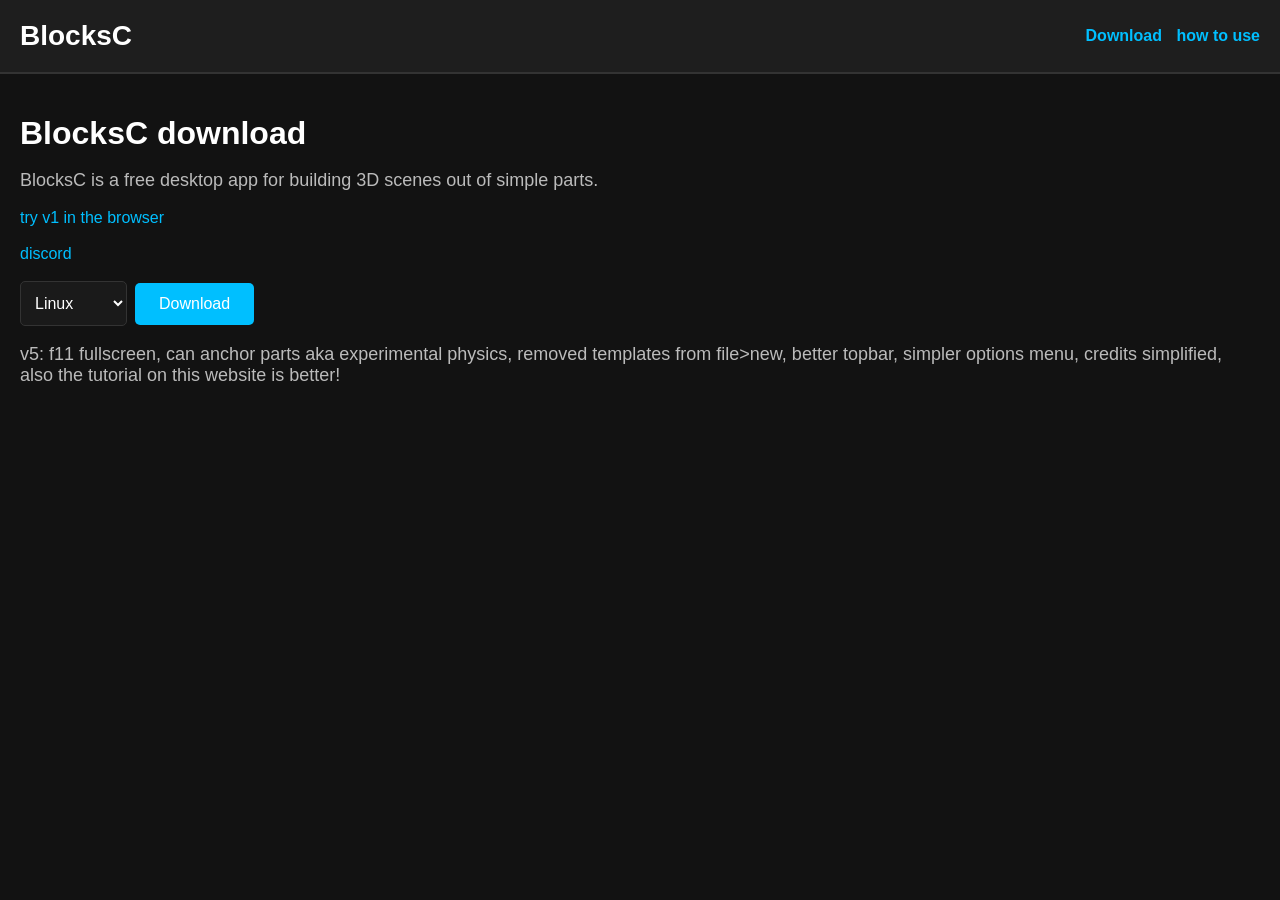
<file: index.html>
<!DOCTYPE html>
<html lang="en">
<head>
    <meta charset="UTF-8">
    <meta name="viewport" content="width=device-width, initial-scale=1.0">
    <title>BlocksC Download</title>
    <meta property="og:title" content="BlocksC">
      <meta property="og:description" content="Download blocksC and make things!">
      <meta property="og:type" content="website">
    <link rel="stylesheet" href="/resources/style.css">
</head>
<body>
    <div id="header-placeholder"></div>
    <div class="container">
    <h1>BlocksC download</h1>
    <p>BlocksC is a free desktop app for building 3D scenes out of simple parts.</p>
    <a href="/webv">try v1 in the browser</a>
    <p></p>
    <a href="https://jimhasaburger.com/discord">discord</a>
    <p></p>
    <div class="download-area">
    <select id="os-select" class="os-select">
        <option value="windows">Windows</option>
        <option value="linux">Linux</option>
    </select>

    <a id="download-btn" href="versions/windows.zip" class="download-btn" download>
        Download
    </a>
</div>
    <p>v5: f11 fullscreen, can anchor parts aka experimental physics, removed templates from file>new, better topbar, simpler options menu, credits simplified, also the tutorial on this website is better!</p>
    </div>
    <script>
        fetch('resources/header.html')
        .then(response => response.text())
        .then(data => {
            document.getElementById('header-placeholder').innerHTML = data;
        });

        const osSelect = document.getElementById("os-select");
        const downloadBtn = document.getElementById("download-btn");

        function updateDownload() {
            const os = osSelect.value;
            downloadBtn.href = `versions/${os}.zip`;
        }

        // Automatically select the user's OS
        const platform = navigator.platform.toLowerCase();

        if (platform.includes("win")) {
            osSelect.value = "windows";
        } else if (platform.includes("linux")) {
            osSelect.value = "linux";
        }

        updateDownload();

        // Change download when the dropdown changes
        osSelect.addEventListener("change", updateDownload);
    </script>
</body>
</html>
</file>
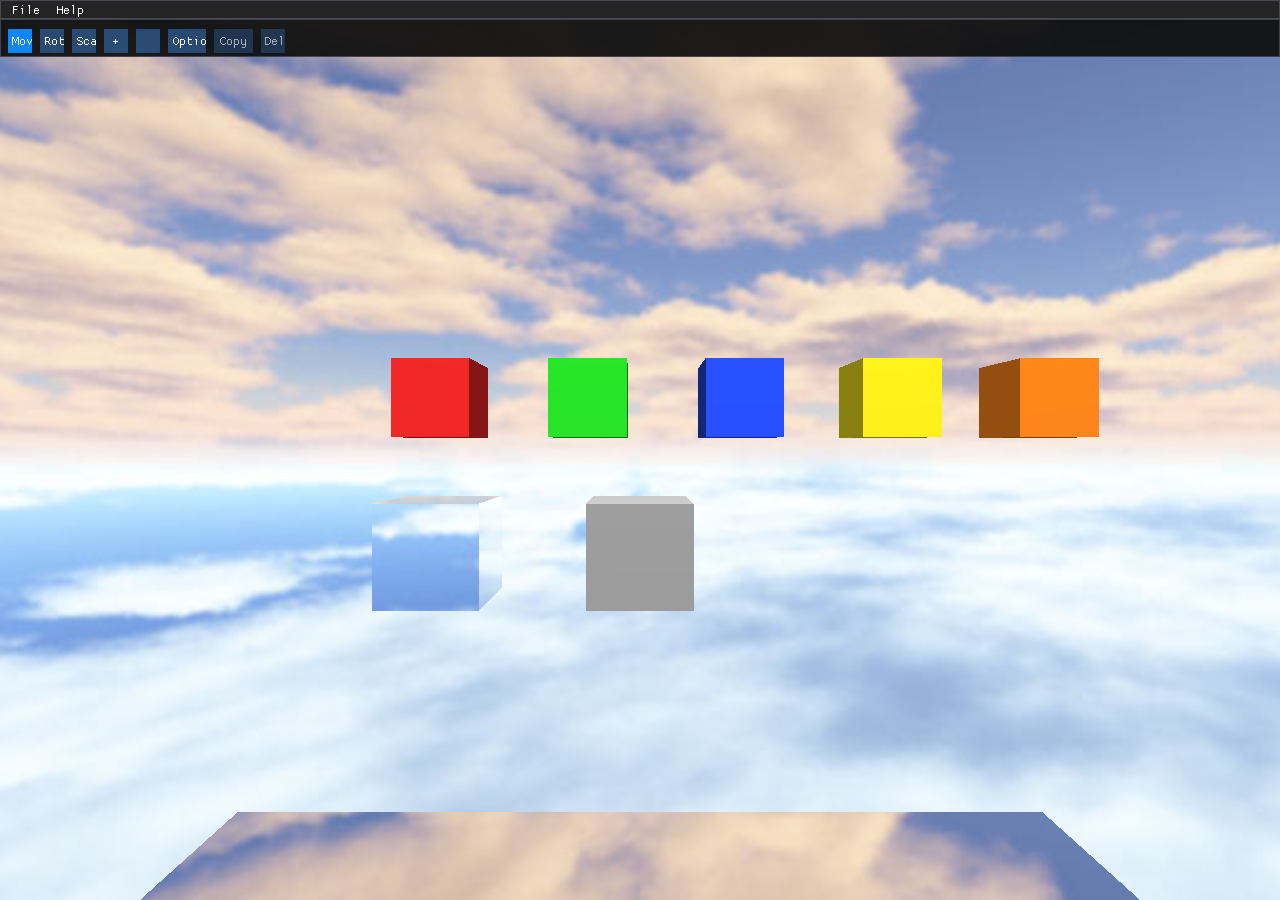
<file: webv/index.html>
<!doctypehtml><html lang=en><head><meta charset=utf-8><meta content="width=device-width,initial-scale=1,maximum-scale=1,user-scalable=no"name=viewport><title>blocksC</title><style>*{margin:0;padding:0;box-sizing:border-box}body,html{width:100%;height:100%;overflow:hidden;background:#000}canvas{display:block;width:100vw;height:100vh;touch-action:none}#loading{position:absolute;top:50%;left:50%;transform:translate(-50%,-50%);color:#fff;font-family:monospace;font-size:18px;text-align:center}#loading .spinner{border:3px solid #333;border-top:3px solid #fff;border-radius:50%;width:40px;height:40px;animation:spin 1s linear infinite;margin:0 auto 16px}@keyframes spin{100%{transform:rotate(360deg)}}</style></head><body><div id=loading><div class=spinner></div>Loading blocksC...</div><canvas id=canvas oncontextmenu=event.preventDefault() tabindex=-1></canvas><script>var Module={preRun:[],postRun:[],print:function(t){console.log(t)},printErr:function(t){console.error(t)},canvas:function(){var t=document.getElementById("canvas");return t.addEventListener("webglcontextlost",(function(t){alert("WebGL context lost. Please reload the page."),t.preventDefault()}),!1),t}(),setStatus:function(t){if(Module.setStatus.last||(Module.setStatus.last={time:Date.now(),text:""}),t!==Module.setStatus.last.text){var e=t.match(/([^(]+)\((\d+(\.\d+)?)\/(\d+)\)/);if(e)parseInt(e[2]),parseInt(e[4])}},monitorRunDependencies:function(t){0==t&&(document.getElementById("loading").style.display="none")}};Module.setStatus("Loading..."),window.onerror=function(){Module.setStatus("Exception thrown, see JavaScript console")}</script><script async src=blocksC.js></script></body></html>
</file>
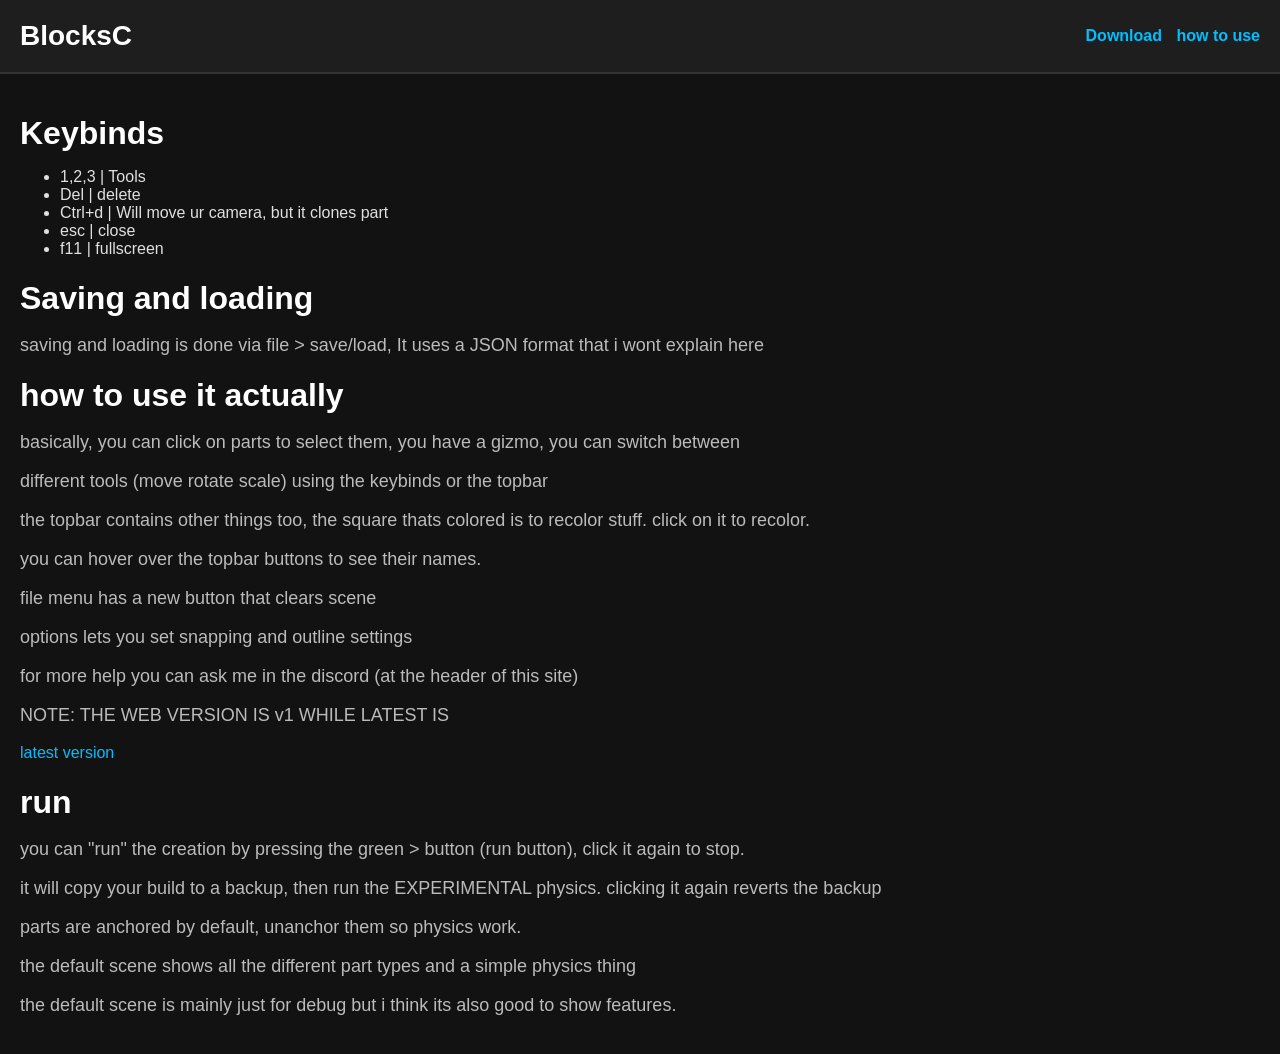
<file: tutorial.html>
<!DOCTYPE html>
<html lang="en">
<head>
    <meta charset="UTF-8">
    <meta name="viewport" content="width=device-width, initial-scale=1.0">
    <title>BlocksC Tutorial</title>
      <meta property="og:title" content="BlocksC tutorial">
      <meta property="og:description" content="Tutorial how to use blocksc">
      <meta property="og:type" content="website">
    <link rel="stylesheet" href="/resources/style.css">
</head>
<body>
    <div id="header-placeholder"></div>
    <div class="container">
    <h1>Keybinds</h1>
    <ul>
      <li>
        1,2,3 | Tools
      </li>
      <li>
        Del | delete
      </li>
      <li>
        Ctrl+d | Will move ur camera, but it clones part
      </li>
      <li>
        esc | close
      </li>
      <li>
        f11 | fullscreen
      </li>
    </ul>
    <h1>Saving and loading</h1>
    <p>saving and loading is done via file > save/load, It uses a JSON format that i wont explain here</p>
    <h1>how to use it actually</h1>
    <p>basically, you can click on parts to select them, you have a gizmo, you can switch between</p>
    <p>different tools (move rotate scale) using the keybinds or the topbar</p>
    <p>the topbar contains other things too, the square thats colored is to recolor stuff. click on it to recolor.</p>
    <p>you can hover over the topbar buttons to see their names.</p>
    <p>file menu has a new button that clears scene</p>
    <p>options lets you set snapping and outline settings</p>
    <p>for more help you can ask me in the discord (at the header of this site)</p>
    <p>NOTE: THE WEB VERSION IS v1 WHILE LATEST IS</p>
    <a href="/v">latest version</a>
    <h1>run</h1>
    <p>you can "run" the creation by pressing the green > button (run button), click it again to stop.</p>
    <p>it will copy your build to a backup, then run the EXPERIMENTAL physics. clicking it again reverts the backup</p>
    <p>parts are anchored by default, unanchor them so physics work.</p>
    <p>the default scene shows all the different part types and a simple physics thing</p>
    <p>the default scene is mainly just for debug but i think its also good to show features.</p>
    </div>
    <script>
        fetch('resources/header.html')
        .then(response => response.text())
        .then(data => {
            document.getElementById('header-placeholder').innerHTML = data;
        });
    </script>
</body>
</html>
</file>
<file: resources/style.css>
/* Global Styles */

body {
    margin: 0;
    font-family: Arial, sans-serif;
    background-color: #121212;
    color: #e0e0e0;
}

.container {
    padding: 20px;
}

h1 {
    color: #ffffff;
    margin-bottom: 10px;
}

p {
    color: #bbbbbb;
    font-size: 18px;
}

/* Global Link Behavior */

a:link,
a:visited {
    text-decoration: none;
    color: DeepSkyBlue;
}

a:hover,
a:active {
    text-decoration: underline;
}

/* Components: Name List & Avatars */

.name-list p {
    display: flex;
    align-items: center;
    gap: 10px;
    margin: 5px;
}

.name {
    min-width: 150px;
}

.handle {
    color: #888;
}

.avatar {
    width: 32px;
    height: 32px;
    object-fit: cover;
    border-radius: 50%;
}

/* Components: Buttons */

.btn {
    background: DeepSkyBlue;
    color: white;
    border: none;
    padding: 8px 10px;
    margin: 5px 0;
    font-size: 14px;
    border-radius: 0;
    cursor: pointer;
}

/* Layout: Editor, Preview, & Output */

.editor-row {
    display: flex;
    gap: 20px;
    margin-bottom: 20px;
}

.editor-column {
    flex: 1;
    display: flex;
    flex-direction: column;
}

#editor,
#preview,
#output {
    background-color: #1a1a1a !important;
    color: #ffffff !important;
    border: 1px solid #333 !important;
    border-radius: 4px;
    padding: 12px;
    width: 100%;
    box-sizing: border-box;
    min-height: 150px;
}

#output {
    min-height: 80px;
    font-family: monospace;
}

/* Custom Color Picker UI */

.custom-picker-container {
    display: inline-flex;
    vertical-align: middle;
    margin-left: 4px;
}

.custom-btn-main {
    border-top-right-radius: 0 !important;
    border-bottom-right-radius: 0 !important;
    margin-right: 0 !important;
}

.custom-btn-dropdown {
    width: 25px !important;
    padding: 0 !important;
    border-top-left-radius: 0 !important;
    border-bottom-left-radius: 0 !important;
    margin-left: -1px !important;
    display: flex;
    align-items: center;
    justify-content: center;
    position: relative;
    cursor: pointer;
}

#hexPicker {
    position: absolute;
    opacity: 0;
    width: 100%;
    height: 100%;
    cursor: pointer;
}

.dropdown-arrow {
    width: 0;
    height: 0;
    border-left: 5px solid transparent;
    border-right: 5px solid transparent;
    border-top: 5px solid white;
}

/* Download Area */

.download-area {
    display: flex;
    align-items: center;
    gap: 8px;
    margin-top: 15px;
}

/* Download Button */

.download-btn {
    display: inline-block;
    background-color: DeepSkyBlue;
    color: #ffffff !important;
    padding: 12px 24px;
    font-size: 16px;
    text-decoration: none !important;
    border-radius: 5px;
    cursor: pointer;
    transition: background-color 0.2s;
}

.download-btn:hover {
    background-color: #009acd;
    text-decoration: none !important;
}

.download-btn:active {
    background-color: #0086b3;
}

/* OS Dropdown */

.os-select {
    background-color: #1a1a1a;
    color: #ffffff;
    border: 1px solid #333;
    border-radius: 5px;
    padding: 12px 10px;
    font-size: 16px;
    cursor: pointer;
}

.os-select:hover {
    border-color: DeepSkyBlue;
}

.os-select:focus {
    outline: none;
    border-color: DeepSkyBlue;
}

.os-select option {
    background-color: #1a1a1a;
    color: #ffffff;
}
</file>
